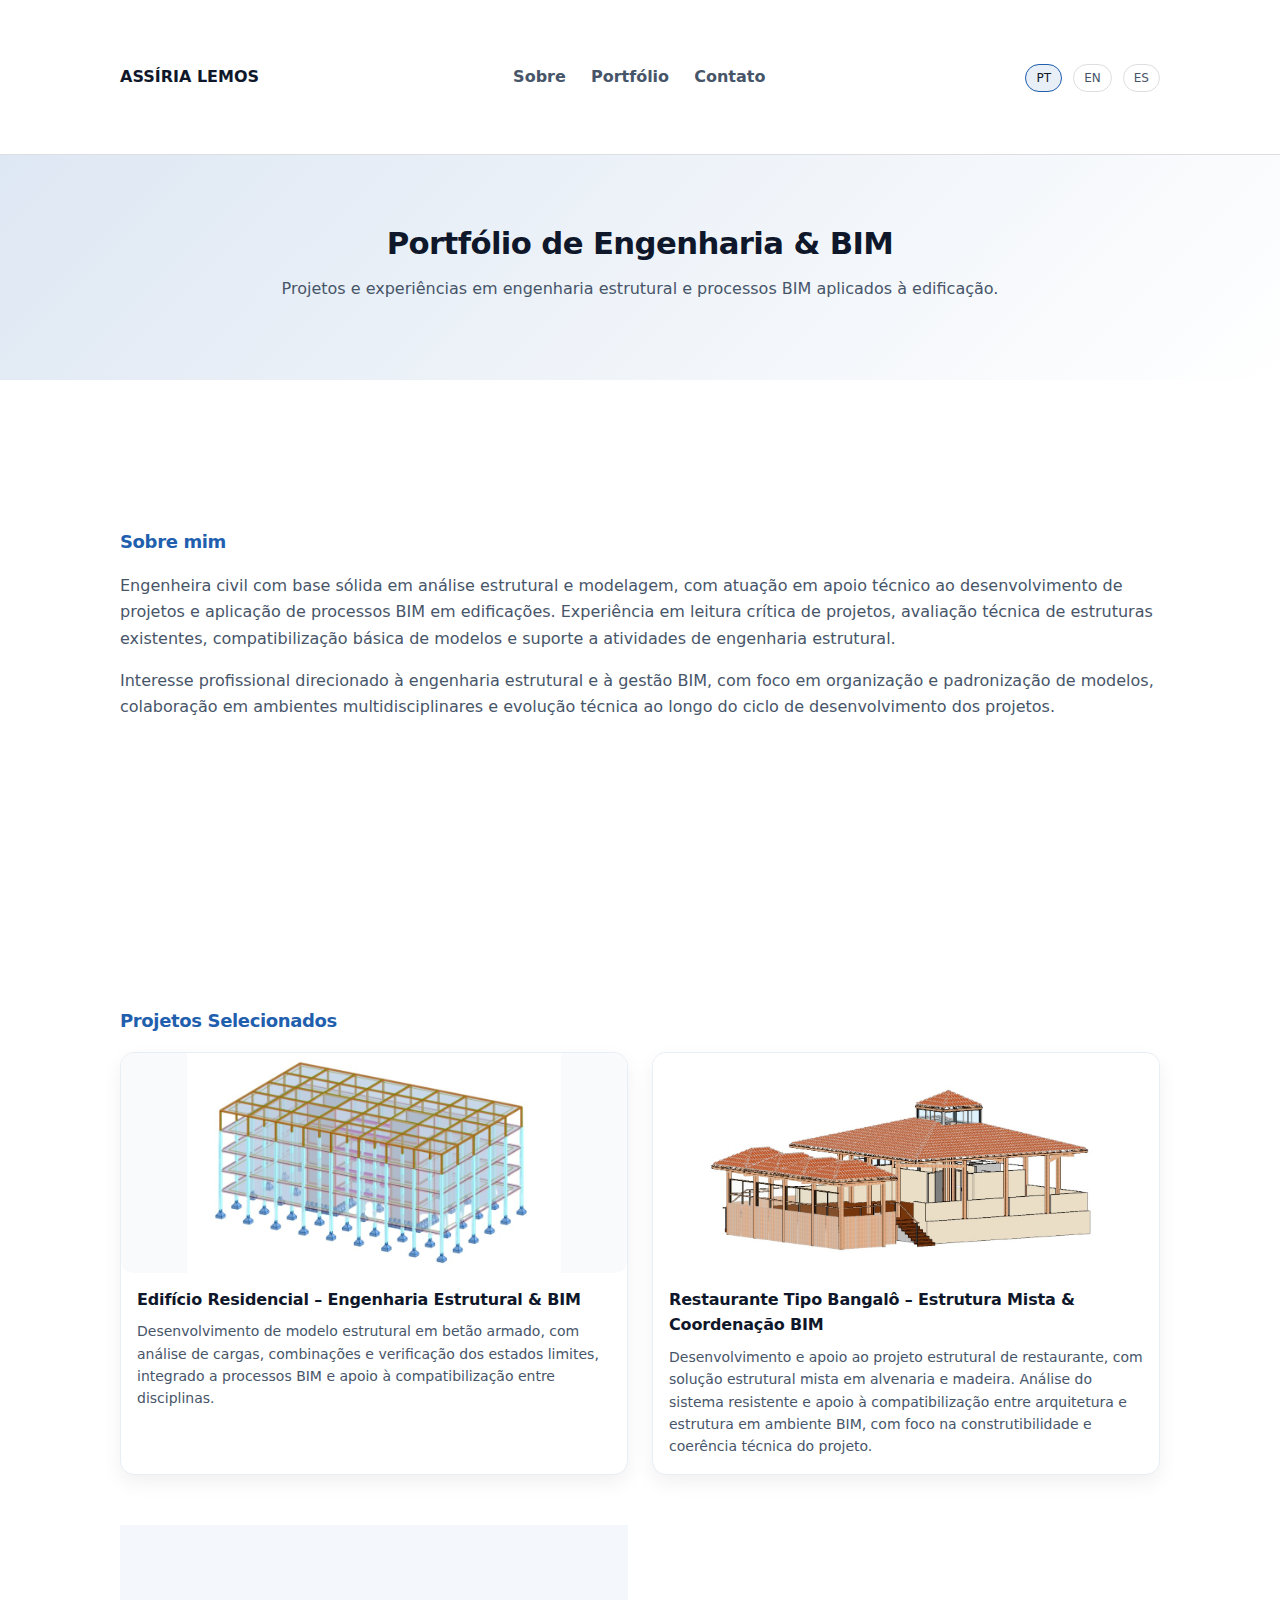
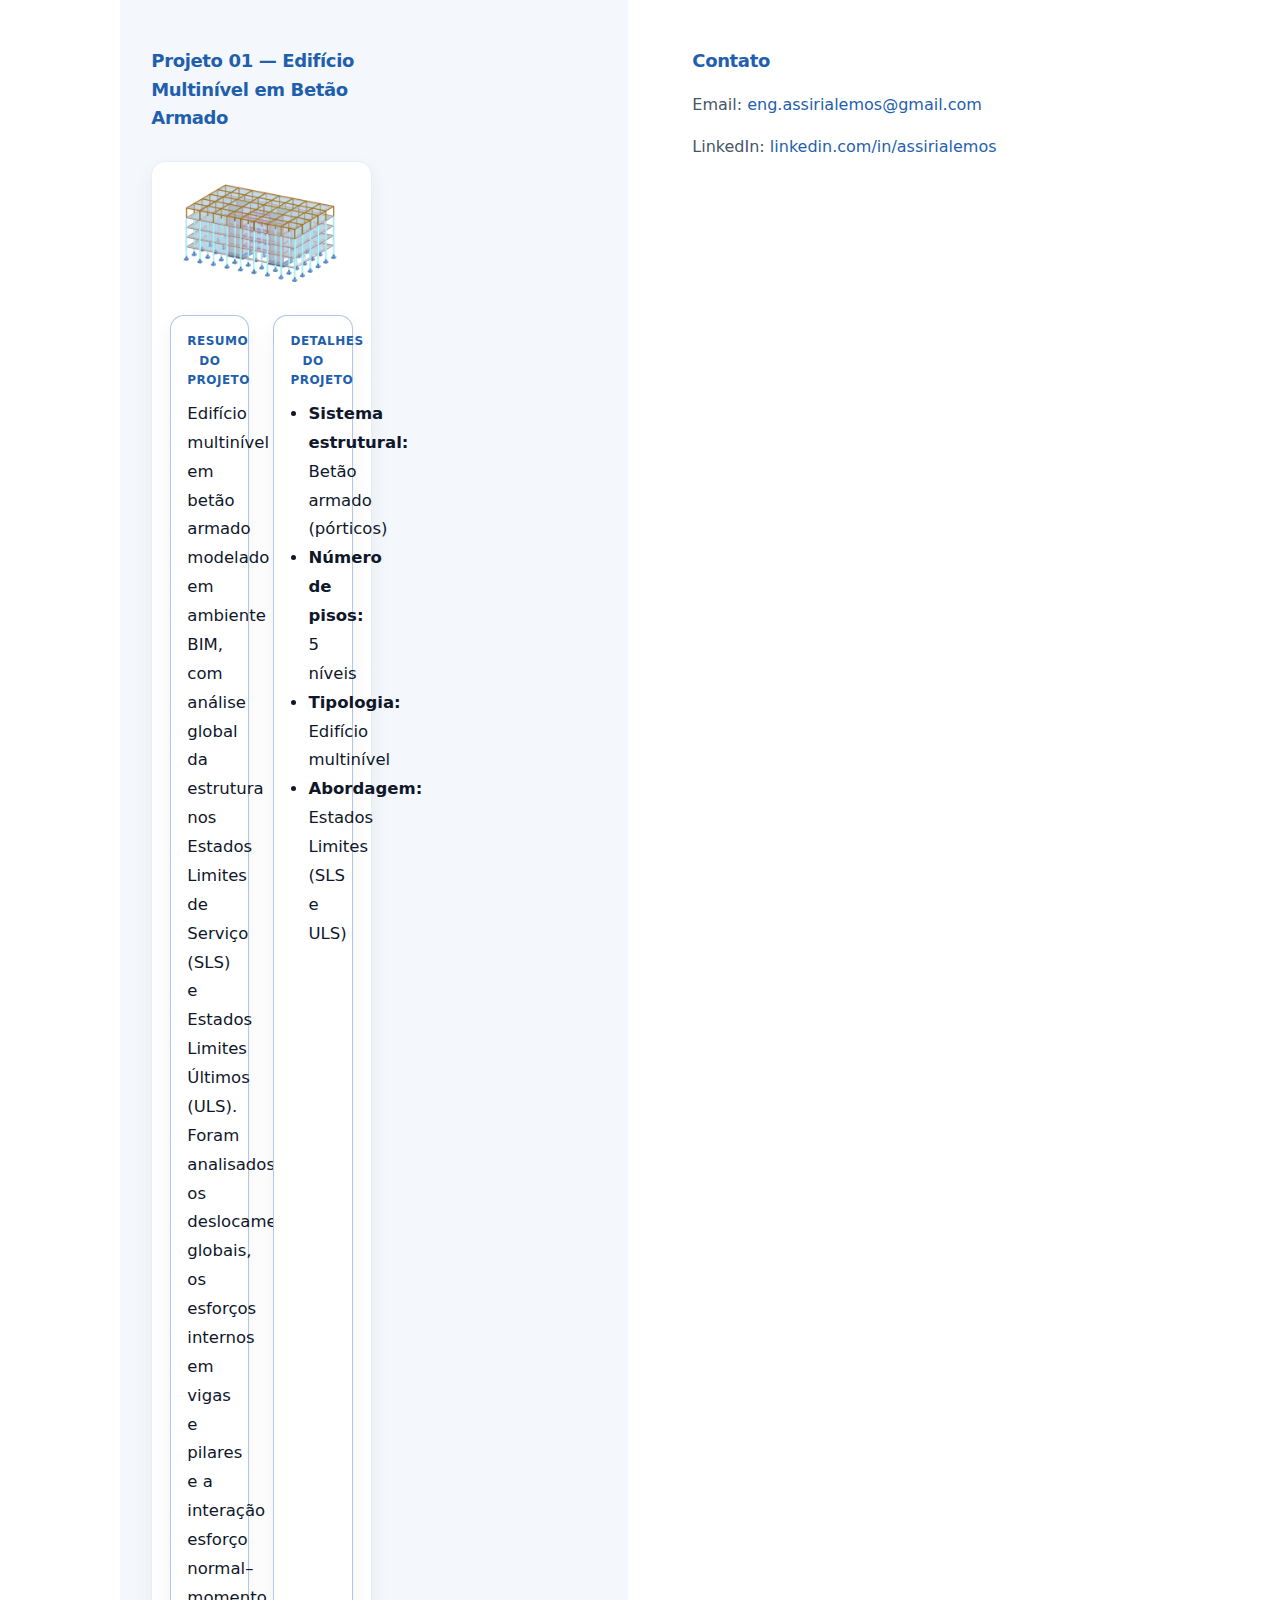
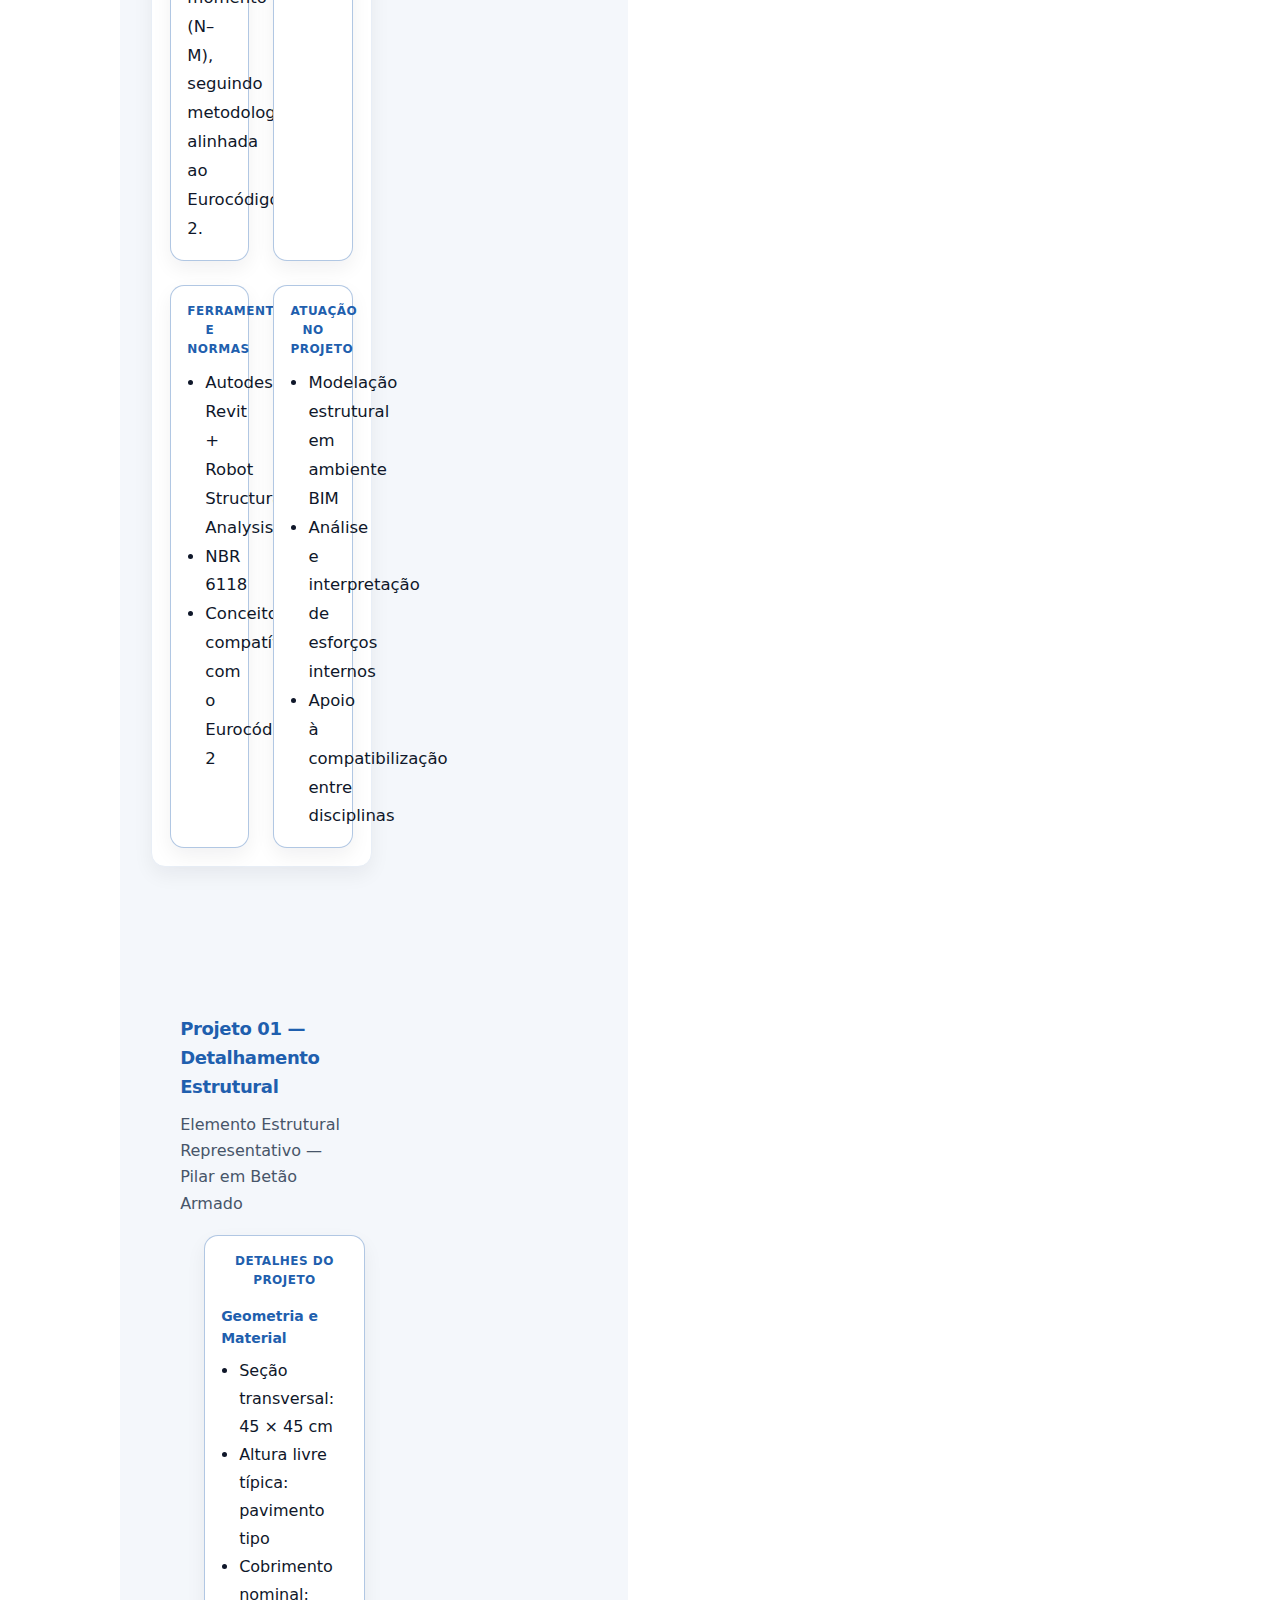
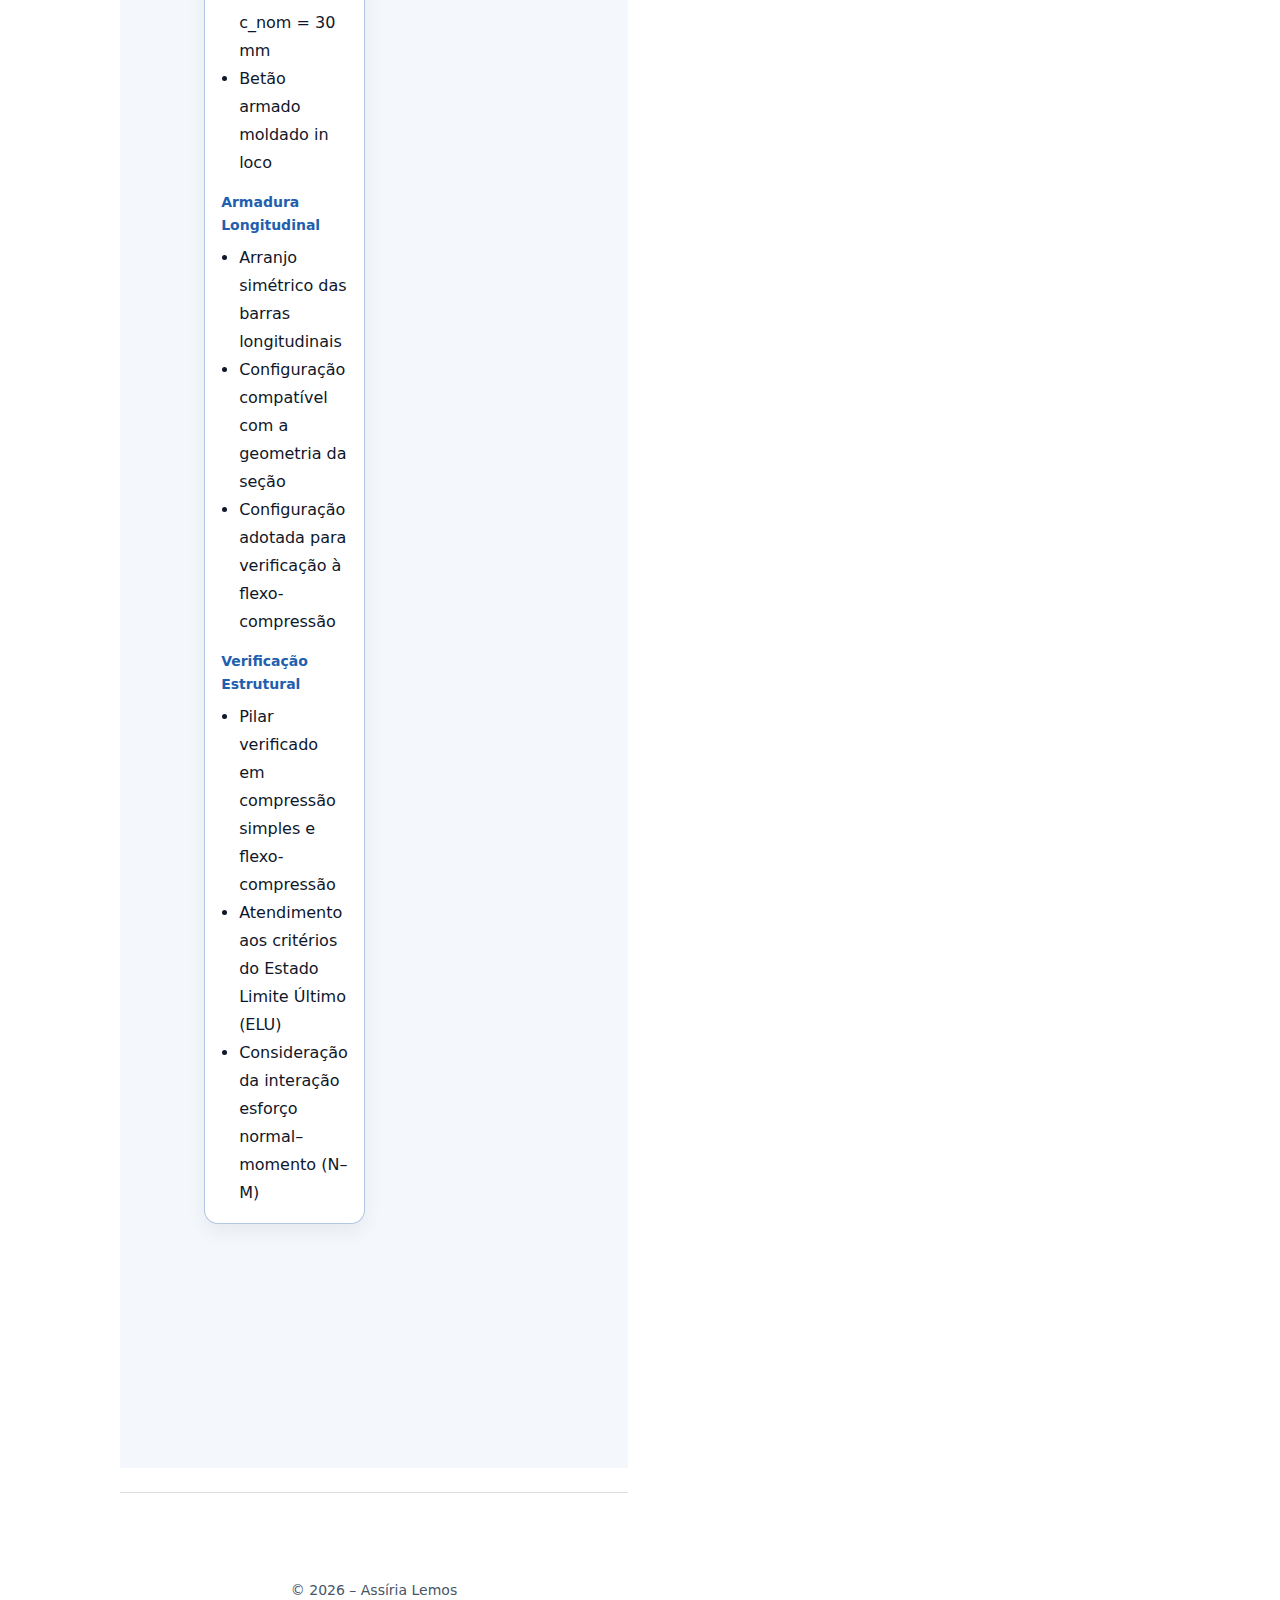
<file: index.html>
<!DOCTYPE html>
<html lang="pt-BR">
<head>
  <meta charset="UTF-8" />
  <title>Assíria Lemos | Portfólio de Engenharia</title>
  <meta name="viewport" content="width=device-width, initial-scale=1.0" />
  <meta name="description" content="Portfólio profissional de engenharia civil, diagnóstica e BIM." />
  <link rel="stylesheet" href="styles.css" />
</head>

<body>

<header class="topbar">
  <div class="container topbar__inner">
    <strong>ASSÍRIA LEMOS</strong>

    <nav class="nav">
      <a href="#sobre">Sobre</a>
      <a href="#projetos">Portfólio</a>
      <a href="#contato">Contato</a>
    </nav>

    <div class="lang">
      <a class="lang__btn is-active" href="index.html">PT</a>
      <a class="lang__btn" href="en.html">EN</a>
      <a class="lang__btn" href="es.html">ES</a>
    </div>
  </div>
</header>

<section class="hero">
  <div class="container hero__content">
 <h1>Portfólio de Engenharia & BIM</h1>
<p>
Projetos e experiências em engenharia estrutural e processos BIM aplicados à edificação.
</p>
  </div>
</section>

<section id="sobre" class="section">
  <div class="container">
    <h2>Sobre mim</h2>
<p>
Engenheira civil com base sólida em análise estrutural e modelagem, com atuação em apoio
técnico ao desenvolvimento de projetos e aplicação de processos BIM em edificações.
Experiência em leitura crítica de projetos, avaliação técnica de estruturas existentes,
compatibilização básica de modelos e suporte a atividades de engenharia estrutural.
</p>

<p>
Interesse profissional direcionado à engenharia estrutural e à gestão BIM, com foco em
organização e padronização de modelos, colaboração em ambientes multidisciplinares e
evolução técnica ao longo do ciclo de desenvolvimento dos projetos.
</p>

  </div>
</section>
<section class="portfolio section">
  <div class="container">
    <h2>Projetos Selecionados</h2>

    <div class="projects-grid">

      <div class="project-card">
        <img class="img-no-crop" src="assets/projeto01-modelo.jpg.jpeg" alt="Modelo estrutural da edificação">
        <h3>Edifício Residencial – Engenharia Estrutural & BIM</h3>
        <p>
          Desenvolvimento de modelo estrutural em betão armado, com análise de cargas,
          combinações e verificação dos estados limites, integrado a processos BIM e
          apoio à compatibilização entre disciplinas.
        </p>
      </div>

      <div class="project-card">
        <img src="assets/projeto02-modelo.jpg.jpeg" alt="Modelo BIM – Restaurante">
        <h3>Restaurante Tipo Bangalô – Estrutura Mista & Coordenação BIM</h3>
        <p>
          Desenvolvimento e apoio ao projeto estrutural de restaurante, com solução
          estrutural mista em alvenaria e madeira. Análise do sistema resistente e
          apoio à compatibilização entre arquitetura e estrutura em ambiente BIM,
          com foco na construtibilidade e coerência técnica do projeto.
        </p>
      </div>

   <section class="project-detail section section--alt" id="projeto-01">
  <div class="container">
    <h2>Projeto 01 — Edifício Multinível em Betão Armado</h2>

  <div class="project-wide">

  <!-- IMAGEM -->
  <div class="project-image">
    <img src="assets/projeto01-modelo.jpg.jpeg" alt="Modelo estrutural do edifício multinível">
  </div>

  <!-- TEXTO EM GRID LARGO -->
  <div class="project-text-grid">

    <div class="info-box">
      <div class="info-box__title">Resumo do Projeto</div>
      <p>
        Edifício multinível em betão armado modelado em ambiente BIM,
        com análise global da estrutura nos Estados Limites de Serviço (SLS)
        e Estados Limites Últimos (ULS). Foram analisados os deslocamentos globais,
        os esforços internos em vigas e pilares e a interação esforço normal–momento (N–M),
        seguindo metodologia alinhada ao Eurocódigo 2.
      </p>
    </div>

    <div class="info-box">
      <div class="info-box__title">Detalhes do Projeto</div>
      <ul>
        <li><strong>Sistema estrutural:</strong> Betão armado (pórticos)</li>
        <li><strong>Número de pisos:</strong> 5 níveis</li>
        <li><strong>Tipologia:</strong> Edifício multinível</li>
        <li><strong>Abordagem:</strong> Estados Limites (SLS e ULS)</li>
      </ul>
    </div>

    <div class="info-box">
      <div class="info-box__title">Ferramentas e Normas</div>
      <ul>
        <li>Autodesk Revit + Robot Structural Analysis</li>
        <li>NBR 6118 </li>
        <li>Conceitos compatíveis com o Eurocódigo 2</li>
      </ul>
    </div>

    <div class="info-box">
      <div class="info-box__title">Atuação no Projeto</div>
      <ul>
        <li>Modelação estrutural em ambiente BIM</li>
        <li>Análise e interpretação de esforços internos</li>
        <li>Apoio à compatibilização entre disciplinas</li>
      </ul>
    </div>

  </div>
</div>

    <section class="project-subdetail section" id="projeto-01-pilar">
  <div class="container">
    <h2>Projeto 01 — Detalhamento Estrutural</h2>
    <p class="subdetail-lead">Elemento Estrutural Representativo — Pilar em Betão Armado</p>

    <div class="subdetail-grid">
      <!-- IMAGEM / PRANCHA -->
      <div class="subdetail-figure">
        <img src="assets/projeto03-modelo.jpg.jpeg" alt="Detalhamento do pilar em betão armado">
      </div>

      <!-- CAIXA DE DETALHES -->
      <div class="info-box">
        <div class="info-box__title">Detalhes do Projeto</div>

        <h4 class="info-subtitle">Geometria e Material</h4>
        <ul>
          <li>Seção transversal: 45 × 45 cm</li>
          <li>Altura livre típica: pavimento tipo</li>
          <li>Cobrimento nominal: c_nom = 30 mm</li>
          <li>Betão armado moldado in loco</li>
        </ul>

        <h4 class="info-subtitle">Armadura Longitudinal</h4>
        <ul>
          <li>Arranjo simétrico das barras longitudinais</li>
          <li>Configuração compatível com a geometria da seção</li>
          <li>Configuração adotada para verificação à flexo-compressão</li>
        </ul>

        <h4 class="info-subtitle">Verificação Estrutural</h4>
        <ul>
          <li>Pilar verificado em compressão simples e flexo-compressão</li>
          <li>Atendimento aos critérios do Estado Limite Último (ELU)</li>
          <li>Consideração da interação esforço normal–momento (N–M)</li>
        </ul>
      </div>
    </div>
  </div>
</section>

  </div>
</section>
<section id="contato" class="section">
  <div class="container">
    <h2>Contato</h2>

    <p>Email: <a href="mailto:eng.assirialemos@gmail.com">eng.assirialemos@gmail.com</a></p>
    <p>LinkedIn: <a href="https://www.linkedin.com/in/assirialemos" target="_blank">linkedin.com/in/assirialemos</a></p>
  </div>
</section>

<footer class="footer">
  <div class="container">
    <p>© 2026 – Assíria Lemos</p>
  </div>
</footer>

</body>
</html>
</file>
<file: styles.css>
:root {
  --bg: #ffffff;
  --ink: #0f172a;
  --muted: #64748b;
  --line: rgba(15, 23, 42, 0.14);
  --soft: rgba(15, 23, 42, 0.06);
  --brand: #1f5fae;
  --radius: 16px;
  --shadow: 0 10px 30px rgba(2, 6, 23, 0.08);
}

* {
  box-sizing: border-box;
}

body {
  margin: 0;
  font-family: system-ui, -apple-system, Segoe UI, Roboto, Arial, sans-serif;
  color: var(--ink);
  background: var(--bg);
  line-height: 1.6;
}

a {
  color: var(--brand);
  text-decoration: none;
}

.container {
  width: min(1100px, 92%);
  margin: auto;
}

/* ===== TOPO ===== */

.topbar {
  border-bottom: 1px solid var(--line);
  padding: 12px 0;
  background: #fff;
}

.topbar__inner {
  display: flex;
  justify-content: space-between;
  align-items: center;
}

.nav a {
  margin: 0 10px;
  font-weight: 600;
  color: var(--muted);
}

.nav a:hover {
  color: var(--ink);
}

.lang__btn {
  margin-left: 6px;
  padding: 6px 10px;
  border: 1px solid var(--line);
  border-radius: 999px;
  font-size: 12px;
  color: var(--muted);
}

.lang__btn.is-active {
  background: rgba(31, 95, 174, 0.1);
  border-color: var(--brand);
  color: var(--ink);
}

/* ===== HERO ===== */

.hero {
  padding: 80px 0;
  text-align: center;
  background: linear-gradient(
    135deg,
    rgba(31, 95, 174, 0.15),
    rgba(255, 255, 255, 1)
  );
}

.hero h1 {
  font-size: clamp(32px, 4vw, 48px);
  margin-bottom: 10px;
}

.hero p {
  color: var(--muted);
  max-width: 700px;
  margin: auto;
}

/* ===== SEÇÕES ===== */

.projects-grid{
  display: grid;
  grid-template-columns: repeat(2, minmax(0, 1fr));
  gap: 22px;
  align-items: stretch;
}

.project-card img{
  width: 100%;
  height: 220px;        /* pode ajustar */
  object-fit: contain;  /* não corta */
  background: #fff;     /* preenche o espaço vazio */
  border-radius: 12px;
  display: block;
  margin-bottom: 12px;
}

@media (max-width: 900px){
  .projects-grid{
    grid-template-columns: 1fr;
  }
}

.section {
  padding: 70px 0;
}

.section--alt {
  background: rgba(31, 95, 174, 0.05);
}

h2 {
  margin-bottom: 20px;
  color: var(--brand);
}

/* ===== CARDS ===== */

.grid {
  display: grid;
  grid-template-columns: repeat(auto-fit, minmax(260px, 1fr));
  gap: 20px;
}

.card {
  background: #fff;
  border-radius: var(--radius);
  box-shadow: var(--shadow);
  overflow: hidden;
}

.card img {
  width: 100%;
  height: 200px;
  object-fit: cover;
}

.card__body {
  padding: 16px;
}

.card__body h3 {
  margin-top: 0;
}

/* ===== RODAPÉ ===== */

.footer {
  border-top: 1px solid var(--line);
  padding: 20px 0;
  text-align: center;
  color: var(--muted);
  font-size: 14px;
}

/* ===== MOBILE ===== */

@media (max-width: 768px) {
  .nav {
    display: none;
  }
}


/* ===== DETALHE DO PROJETO ===== */

.project-detail h2{
  margin-bottom: 22px;
}

.detail-grid{
  display: grid;
  grid-template-columns: 1.2fr 1fr;
  gap: 22px;
  align-items: start;
}

.detail-figure img{
  width: 100%;
  border-radius: 16px;
  display: block;
  background: #fff;
}

/* Caixas estilo “canva” */
.info-box{
  background: #fff;
  border: 1px solid rgba(31, 95, 174, 0.35);
  border-radius: 14px;
  padding: 16px 16px;
  box-shadow: var(--shadow);
}

.info-box__title{
  font-weight: 800;
  text-transform: uppercase;
  font-size: 12px;
  letter-spacing: .04em;
  color: var(--brand);
  margin-bottom: 10px;
  text-align: center;
}

.info-box p{
  margin: 0;
  color: var(--ink);
}

.info-box ul{
  margin: 0;
  padding-left: 18px;
}

.detail-side{
  display: grid;
  gap: 16px;
}

/* Duas caixas embaixo */
.detail-bottom{
  margin-top: 18px;
  display: grid;
  grid-template-columns: 1fr 1fr;
  gap: 22px;
}

/* Responsivo */
@media (max-width: 900px){
  .detail-grid{
    grid-template-columns: 1fr;
  }
  .detail-bottom{
    grid-template-columns: 1fr;
  }
}


/* ===== GRID DE TEXTO ABAIXO DA IMAGEM ===== */

.detail-text-grid{
  margin-top: 22px;
  display: grid;
  grid-template-columns: 1fr 1fr;
  gap: 22px;
}

@media (max-width: 900px){
  .detail-text-grid{
    grid-template-columns: 1fr;
  }
}

/* ===== PROJETO EM LARGURA TOTAL ===== */

.project-wide{
  margin-top: 28px;
}

.project-image img{
  width: 100%;
  max-width: 720px;
  display: block;
  margin-bottom: 28px;
}

.project-text-grid{
  display: grid;
  grid-template-columns: repeat(2, minmax(0, 1fr));
  gap: 24px;
}

/* Texto mais confortável (igual Sobre mim) */
.project-text-grid p,
.project-text-grid li{
  font-size: 16.5px;
  line-height: 1.75;
}

@media (max-width: 900px){
  .project-text-grid{
    grid-template-columns: 1fr;
  }
}

/* ===== SUBSECAO: DETALHAMENTO (PROJETO 01) ===== */

.project-subdetail .subdetail-lead{
  margin-top: -6px;
  color: var(--muted);
  font-size: 16px;
}

.subdetail-grid{
  margin-top: 18px;
  display: grid;
  grid-template-columns: 1.25fr 1fr;
  gap: 24px;
  align-items: start;
}

.subdetail-figure img{
  width: 100%;
  border-radius: 16px;
  display: block;
  background: #fff;
  box-shadow: var(--shadow);
}

/* subtitulos dentro da caixa */
.info-subtitle{
  margin: 14px 0 8px;
  font-size: 14px;
  color: var(--brand);
  font-weight: 800;
}

/* melhorar leitura */
.project-subdetail .info-box li,
.project-subdetail .info-box p{
  font-size: 16px;
  line-height: 1.75;
}

@media (max-width: 900px){
  .subdetail-grid{
    grid-template-columns: 1fr;
  }
}


/* ===== PROJETO 01: RESULTADOS ULS ===== */

.uls-top img{
  width: 100%;
  max-width: 950px;
  display: block;
  margin: 0 auto;
  border-radius: 16px;
  background: #fff;
  box-shadow: var(--shadow);
}

.img-caption{
  margin: 10px auto 0;
  max-width: 950px;
  color: var(--muted);
  font-size: 14px;
  text-align: center;
}

.uls-bottom{
  margin-top: 24px;
  display: grid;
  grid-template-columns: 1.3fr 1fr;
  gap: 24px;
  align-items: start;
}

.uls-figure h3{
  margin: 0 0 10px;
  color: var(--brand);
}

.uls-figure img{
  width: 100%;
  border-radius: 16px;
  background: #fff;
  box-shadow: var(--shadow);
}

@media (max-width: 900px){
  .uls-bottom{
    grid-template-columns: 1fr;
  }
  .img-caption{
    text-align: left;
    padding: 0 6px;
  }
}

/* ===== PROJETO 02 — LAYOUT CANVA ===== */

.p2-grid{
  display: grid;
  grid-template-columns: 1.2fr 1fr;
  gap: 24px;
  align-items: start;
  margin-top: 18px;
}

.p2-hero img{
  width: 100%;
  border-radius: 16px;
  background: #fff;
  box-shadow: var(--shadow);
  display: block;
}

.p2-titlebox{
  background: #fff;
  border: 1px solid rgba(31, 95, 174, 0.35);
  border-radius: 14px;
  padding: 14px 16px;
  text-align: center;
  color: var(--brand);
  font-weight: 700;
  box-shadow: var(--shadow);
  margin-bottom: 14px;
}

.p2-summary .info-box p{
  margin-top: 0;
}

.p2-details{
  /* fica na base esquerda */
}

.p2-side{
  display: grid;
  gap: 16px;
}

.p2-miniimg img{
  width: 100%;
  border-radius: 16px;
  background: #fff;
  box-shadow: var(--shadow);
  display: block;
}

/* Responsivo */
@media (max-width: 900px){
  .p2-grid{
    grid-template-columns: 1fr;
  }
}

/* ===== CONTATO ===== */

.contact-grid{
  display: grid;
  grid-template-columns: 1fr 1.2fr;
  gap: 28px;
  align-items: center;
}

.contact-photo img{
  width: 100%;
  max-width: 360px;
  border-radius: 16px;
  display: block;
  box-shadow: var(--shadow);
}

.contact-box{
  background: #fff;
  border: 1px solid rgba(31, 95, 174, 0.35);
  border-radius: 16px;
  padding: 28px;
  box-shadow: var(--shadow);
}

.contact-box h2{
  margin-top: 0;
  color: var(--brand);
}

.contact-list{
  list-style: none;
  padding: 0;
  margin: 18px 0 0;
}

.contact-list li{
  display: flex;
  align-items: center;
  gap: 12px;
  margin-bottom: 16px;
  font-size: 16.5px;
}

.contact-list a{
  color: var(--ink);
  font-weight: 600;
}

.contact-list a:hover{
  color: var(--brand);
}

.icon{
  font-size: 22px;
}

@media (max-width: 900px){
  .contact-grid{
    grid-template-columns: 1fr;
    text-align: center;
  }

  .contact-photo img{
    margin: 0 auto;
  }

  .contact-list li{
    justify-content: center;
  }
}
/* ====== Layout base ====== */
:root{
  --maxw: 1040px;
  --gap: 24px;
  --radius: 14px;
  --border: #e8eef6;
  --text: #0f172a;
  --muted: #475569;
  --bg: #ffffff;
  --card: #ffffff;
  --shadow: 0 8px 20px rgba(15, 23, 42, 0.06);
}

body{
  color: var(--text);
}

main{
  width: 100%;
}

.container{
  max-width: var(--maxw);
  margin: 0 auto;
  padding: 48px 20px;
}

/* títulos e texto */
h1, h2, h3{
  letter-spacing: -0.02em;
}
p{
  color: var(--muted);
  line-height: 1.65;
}

/* ====== Hero / topo ====== */
.hero{
  text-align: center;
  padding: 12px 0 26px;
}
.hero h1{
  font-size: clamp(24px, 2.4vw, 34px);
  margin: 0 0 8px;
}
.hero p{
  margin: 0 auto;
  max-width: 720px;
}

/* ====== Grid geral ====== */
.grid{
  display: grid;
  gap: var(--gap);
}

/* desktop: 2 colunas quando indicado */
@media (min-width: 980px){
  .grid-2{
    grid-template-columns: 1fr 1fr;
    align-items: start;
  }
}

/* ====== Cards ====== */
.card{
  background: var(--card);
  border: 1px solid var(--border);
  border-radius: var(--radius);
  box-shadow: var(--shadow);
  overflow: hidden;
}

.card-body{
  padding: 18px 18px 16px;
}

.card-title{
  font-size: 16px;
  margin: 0 0 8px;
}

.card-meta{
  font-size: 13px;
  color: var(--muted);
  margin: 0;
}

/* imagem padrão */
.card img{
  width: 100%;
  display: block;
  height: auto;
}

/* ====== Projetos (cards pequenos) ====== */
.project-grid{
  display: grid;
  gap: var(--gap);
  grid-template-columns: 1fr;
}

@media (min-width: 980px){
  .project-grid{
    grid-template-columns: 1fr 1fr;
  }
}

/* ====== Projeto detalhado (um por linha) ====== */
.project-detail{
  display: grid;
  gap: 16px;
  grid-template-columns: 1fr;
}

@media (min-width: 980px){
  /* imagem + texto lado a lado no desktop */
  .project-detail{
    grid-template-columns: 1.15fr 0.85fr;
    align-items: start;
  }
}

/* caixas internas (resumo, infos etc) */
.kpi-grid{
  display: grid;
  gap: 12px;
  grid-template-columns: 1fr;
}

@media (min-width: 520px){
  .kpi-grid{
    grid-template-columns: 1fr 1fr;
  }
}

.kpi{
  border: 1px solid var(--border);
  border-radius: 12px;
  padding: 12px;
  background: #fbfdff;
}
.kpi h4{
  font-size: 13px;
  margin: 0 0 8px;
  color: #1e3a8a;
}
.kpi ul{
  margin: 0;
  padding-left: 16px;
  color: var(--muted);
  line-height: 1.55;
  font-size: 14px;
}

/* ====== Seções ====== */
.section{
  margin-top: 26px;
}
.section h2{
  font-size: 18px;
  margin: 0 0 14px;
}

/* opcional: limitar largura do "Sobre mim" pra ficar elegante */
.about p{
  max-width: 680px;
}

/* ===== Layout central e espaçamento ===== */
.container{
  max-width: 1080px;
  margin: 0 auto;
  padding: 52px 20px;
}

/* deixa os títulos mais "europeus" */
.section h2{
  margin: 0 0 16px;
  letter-spacing: -0.02em;
}

/* Sobre mim: mais legível e com largura elegante */
.about p{
  max-width: 760px;
  line-height: 1.7;
}

/* ===== Projetos Selecionados: Grid profissional ===== */
.projects-grid{
  display: grid;
  gap: 24px;
  grid-template-columns: 1fr;
}

/* Desktop: 2 colunas */
@media (min-width: 980px){
  .projects-grid{
    grid-template-columns: 1fr 1fr;
    align-items: stretch;
  }
}

/* Cards de projeto mais profissionais */
.project-card{
  border: 1px solid #e8eef6;
  border-radius: 14px;
  background: #ffffff;
  overflow: hidden;
  box-shadow: 0 8px 20px rgba(15, 23, 42, 0.06);
  padding: 0;
}

/* imagem no topo do card */
.project-card img{
  width: 100%;
  height: 220px;
  object-fit: cover;
  display: block;
}

/* caso você use img-no-crop */
.project-card img.img-no-crop{
  object-fit: contain;
  background: #f8fafc;
}

/* conteúdo interno do card */
.project-card h3{
  font-size: 16px;
  margin: 14px 16px 8px;
  letter-spacing: -0.01em;
}

.project-card p{
  margin: 0 16px 16px;
  line-height: 1.6;
  color: #475569;
  font-size: 14px;
}

/* ===== Projeto detalhado: abaixo e bonito ===== */
.project-detail .project-wide{
  border: 1px solid #e8eef6;
  border-radius: 14px;
  background: #ffffff;
  box-shadow: 0 8px 20px rgba(15, 23, 42, 0.06);
  padding: 18px;
}
</file>
